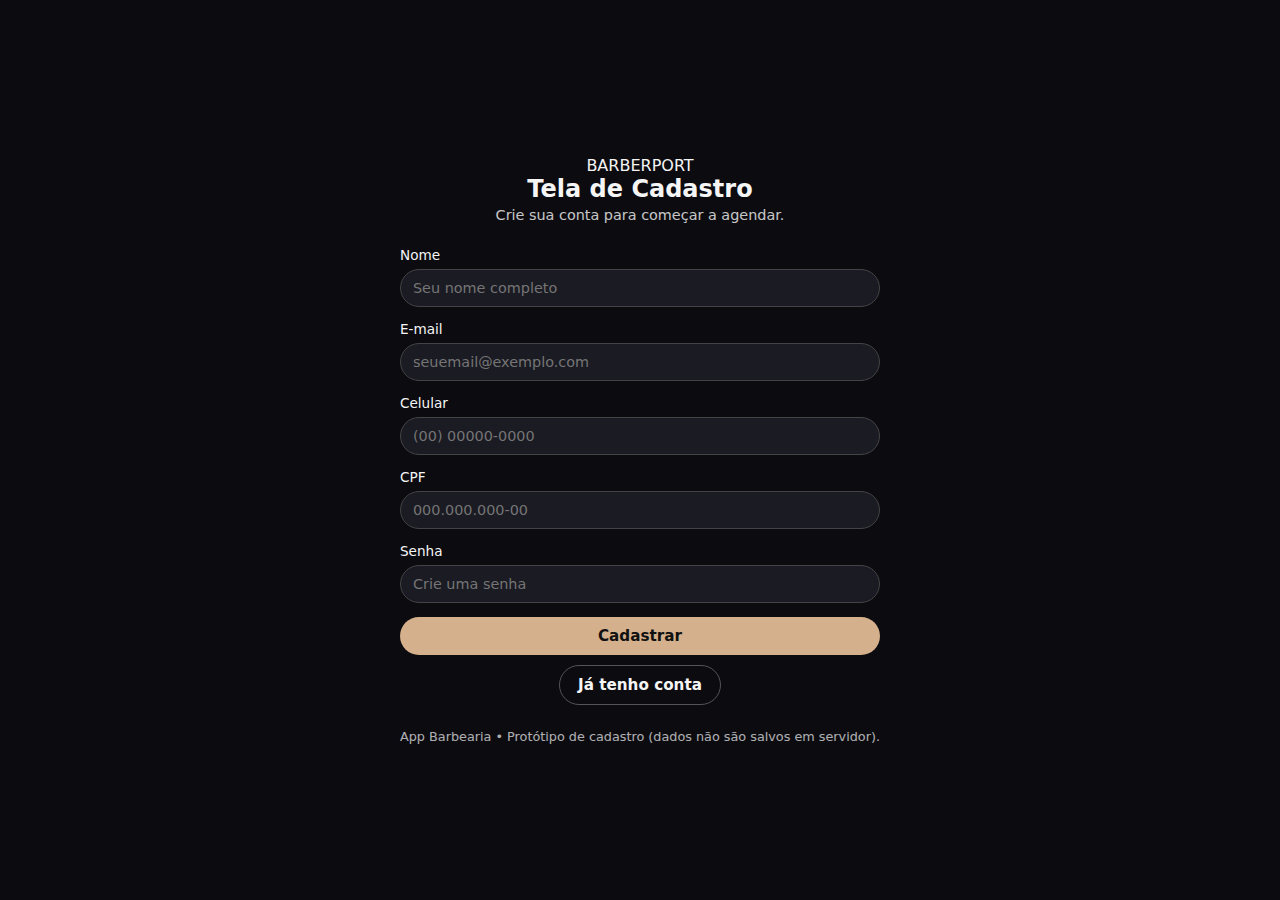
<file: index.html>
<!DOCTYPE html>
<html lang="pt-BR">
<head>
  <meta charset="UTF-8" />
  <meta name="viewport" content="width=device-width, initial-scale=1.0" />
  <title>Cadastro • App Barbearia</title>
  <link rel="stylesheet" href="style.css" />
</head>
<body data-page="cadastro">
  <main class="app-frame">
    <header class="app-header">
      <p class="app-logo">BARBERPORT</p>
      <h1 class="app-title">Tela de Cadastro</h1>
      <p class="app-subtitle">Crie sua conta para começar a agendar.</p>
    </header>

    <form id="form-cadastro">
      <div class="form-group">
        <label for="nome">Nome</label>
        <input id="nome" name="nome" type="text" placeholder="Seu nome completo" required />
      </div>

      <div class="form-group">
        <label for="email">E-mail</label>
        <input id="email" name="email" type="email" placeholder="seuemail@exemplo.com" required />
      </div>

      <div class="form-group">
        <label for="celular">Celular</label>
        <input id="celular" name="celular" type="tel" placeholder="(00) 00000-0000" required />
      </div>

      <div class="form-group">
        <label for="cpf">CPF</label>
        <input id="cpf" name="cpf" type="text" placeholder="000.000.000-00" required />
      </div>

      <div class="form-group">
        <label for="senha">Senha</label>
        <input id="senha" name="senha" type="password" placeholder="Crie uma senha" required />
      </div>

      <button type="submit" class="btn btn-full">Cadastrar</button>
    </form>

    <div style="margin-top: 10px; text-align:center;">
      <a href="login.html" class="btn btn-secondary">Já tenho conta</a>
    </div>

    <footer class="app-footer">
      App Barbearia • Protótipo de cadastro (dados não são salvos em servidor).
    </footer>

    <div class="bottom-nav-dots">
      <div class="nav-dot active"></div>
      <div class="nav-dot"></div>
      <div class="nav-dot"></div>
    </div>

    <script src="script.js"></script>
  </main>
</body>
</html>
</file>
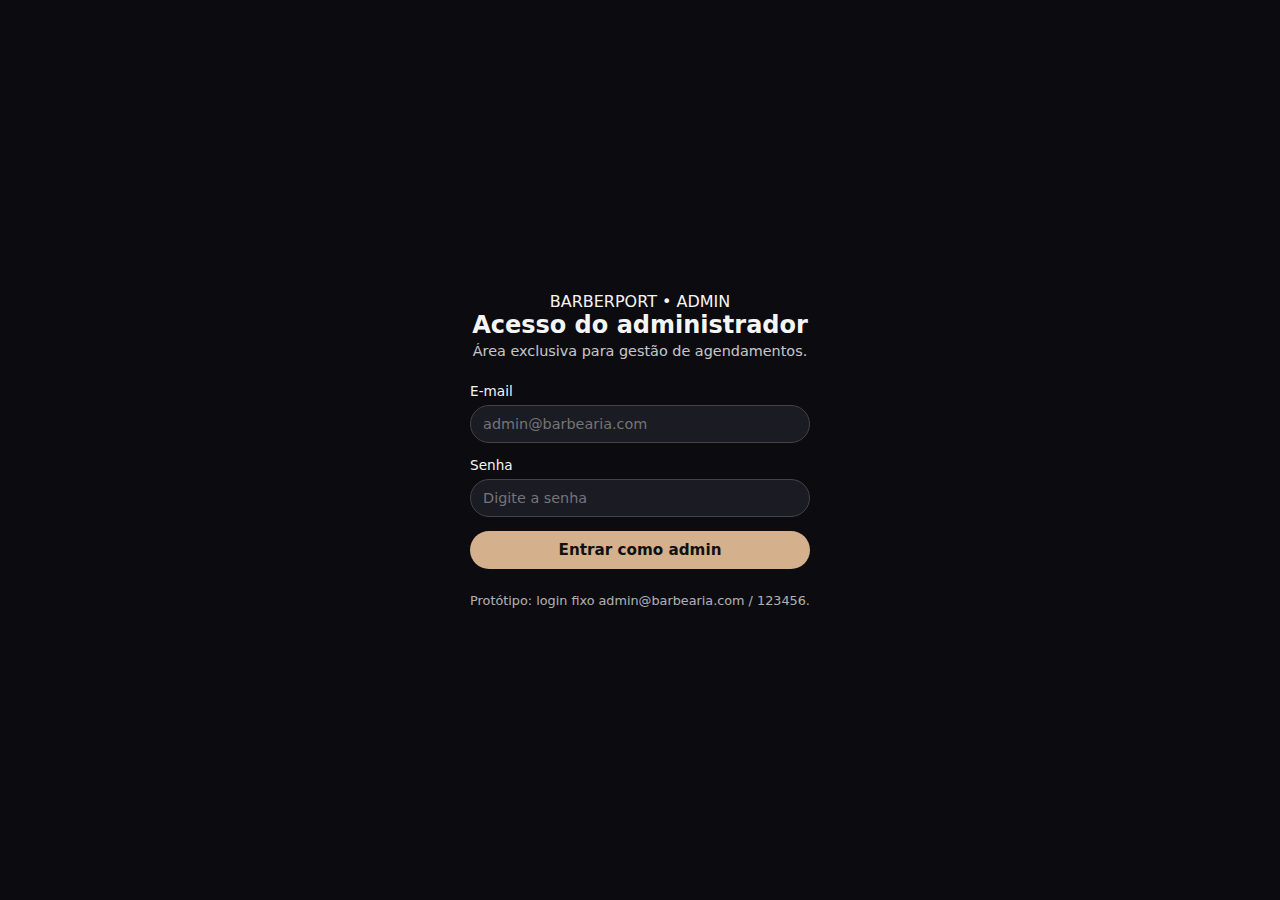
<file: admin-login.html>
<!DOCTYPE html>
<html lang="pt-BR">
<head>
  <meta charset="UTF-8" />
  <meta name="viewport" content="width=device-width, initial-scale=1.0" />
  <title>Admin • Login</title>
  <link rel="stylesheet" href="style.css" />
</head>
<body data-page="admin-login">
  <main class="app-frame">
    <header class="app-header">
      <p class="app-logo">BARBERPORT • ADMIN</p>
      <h1 class="app-title">Acesso do administrador</h1>
      <p class="app-subtitle">Área exclusiva para gestão de agendamentos.</p>
    </header>

    <form id="form-admin-login">
      <div class="form-group">
        <label for="admin-email">E-mail</label>
        <input id="admin-email" name="admin-email" type="email" placeholder="admin@barbearia.com" required />
      </div>

      <div class="form-group">
        <label for="admin-senha">Senha</label>
        <input id="admin-senha" name="admin-senha" type="password" placeholder="Digite a senha" required />
      </div>

      <button type="submit" class="btn btn-full">Entrar como admin</button>
    </form>

    <footer class="app-footer">
      Protótipo: login fixo admin@barbearia.com / 123456.
    </footer>

    <div class="bottom-nav-dots">
      <div class="nav-dot active"></div>
      <div class="nav-dot"></div>
      <div class="nav-dot"></div>
    </div>

    <script src="script.js"></script>
  </main>
</body>
</html>
</file>
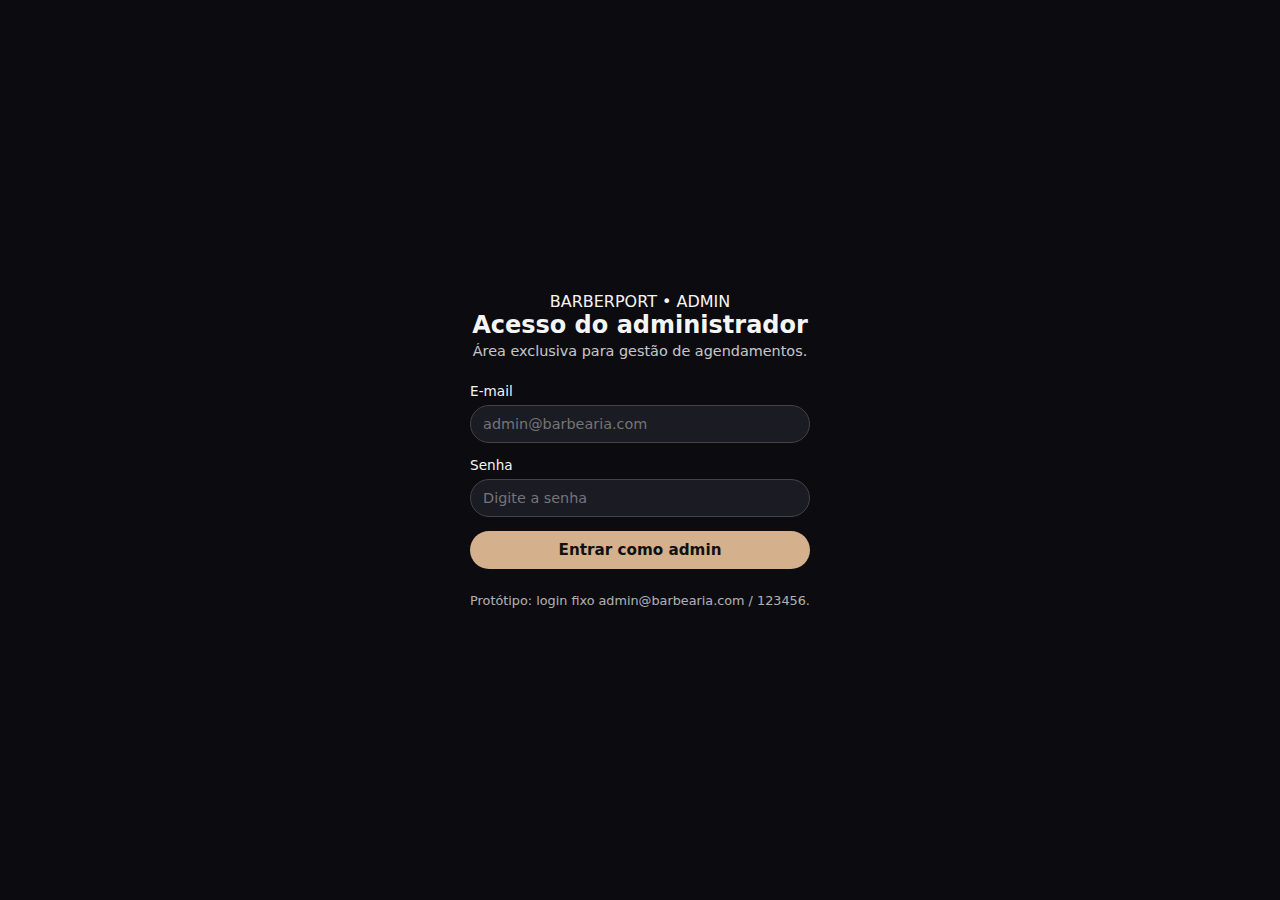
<file: admin.html>
<!DOCTYPE html>
<html lang="pt-BR">
<head>
  <meta charset="UTF-8" />
  <meta name="viewport" content="width=device-width, initial-scale=1.0" />
  <title>Painel admin • App Barbearia</title>
  <link rel="stylesheet" href="style.css" />
</head>
<body data-page="admin">
  <main class="app-frame">
    <header class="app-header">
      <p class="app-logo">BARBERPORT • ADMIN</p>
      <h1 class="app-title">Painel do administrador</h1>
      <p class="app-subtitle">Gestão de agendamentos, financeiro e barbeiros.</p>
    </header>

    <!-- Botão sair admin -->
    <div style="text-align:right; margin-bottom:10px;">
      <button type="button" class="btn-ghost" id="btn-admin-logout">Sair</button>
    </div>

    <div class="tabs">
      <button class="tab-btn active" data-tab="tab-agendamentos">Agendamentos</button>
      <button class="tab-btn" data-tab="tab-financeiro">Financeiro</button>
      <button class="tab-btn" data-tab="tab-bloqueios">Bloqueios</button>
      <button class="tab-btn" data-tab="tab-barbeiros">Barbeiros</button>
    </div>

    <!-- ABA AGENDAMENTOS -->
    <section id="tab-agendamentos" class="tab-panel active">
      <h2 class="app-section-title">Agendamentos</h2>
      <div class="form-group">
        <label for="filtro-data">Filtrar por data</label>
        <input type="date" id="filtro-data" />
      </div>
      <div id="admin-lista-agendamentos"></div>
    </section>

    <!-- ABA FINANCEIRO -->
    <section id="tab-financeiro" class="tab-panel">
      <h2 class="app-section-title">Financeiro</h2>
      <p class="tag">Resumo simples de agendamentos pagos e pendentes.</p>
      <div id="admin-financeiro-resumo" class="tag"></div>
      <div id="admin-financeiro-lista"></div>

      <h3 class="app-section-title" style="margin-top:14px;">Fechamento de caixa</h3>

      <div class="form-group">
        <label for="fc-tipo">Tipo de filtro</label>
        <select id="fc-tipo">
          <option value="geral">Geral</option>
          <option value="dia">Por dia</option>
          <option value="mes">Por mês</option>
          <option value="ano">Por ano</option>
          <option value="barbeiro">Por barbeiro</option>
        </select>
      </div>

      <div class="form-group">
        <label for="fc-data">Data (para filtro por dia)</label>
        <input type="date" id="fc-data" />
      </div>

      <div class="form-group">
        <label for="fc-mes">Mês (para filtro por mês)</label>
        <input type="month" id="fc-mes" />
      </div>

      <div class="form-group">
        <label for="fc-ano">Ano (para filtro por ano)</label>
        <input type="number" id="fc-ano" placeholder="Ex.: 2025" />
      </div>

      <div class="form-group">
        <label for="fc-barbeiro">Barbeiro (para filtro por barbeiro)</label>
        <select id="fc-barbeiro">
          <option value="">Selecione um barbeiro</option>
        </select>
      </div>

      <button type="button" class="btn btn-full" id="btn-fc-calcular">
        Calcular fechamento
      </button>

      <div id="fc-resultado" style="margin-top:12px;"></div>
    </section>

    <!-- ABA BLOQUEIOS -->
    <section id="tab-bloqueios" class="tab-panel">
      <h2 class="app-section-title">Bloqueios de agenda</h2>
      <p class="tag">Use para bloquear dias ou horários, visível também para o usuário.</p>
      <form id="form-bloqueio">
        <div class="form-group">
          <label for="bloq-data">Data</label>
          <input type="date" id="bloq-data" required />
        </div>
        <div class="form-group">
          <label for="bloq-hora">Horário (opcional)</label>
          <input type="time" id="bloq-hora" />
        </div>
        <div class="form-group">
          <label for="bloq-motivo">Motivo do bloqueio (visível apenas para o administrador)</label>
          <input id="bloq-motivo" type="text" placeholder="Ex.: Manutenção, folga, evento..." />
        </div>
        <button type="submit" class="btn btn-full">Adicionar bloqueio</button>
      </form>
      <div id="lista-bloqueios" style="margin-top:10px;"></div>
    </section>

    <!-- ABA BARBEIROS -->
    <section id="tab-barbeiros" class="tab-panel">
      <h2 class="app-section-title">Barbeiros</h2>
      <form id="form-barbeiro">
        <div class="form-group">
          <label for="barbeiro-nome">Nome do barbeiro</label>
          <input id="barbeiro-nome" type="text" placeholder="Ex.: João, Pedro..." required />
        </div>
        <button type="submit" class="btn btn-full">Cadastrar barbeiro</button>
      </form>
      <div id="lista-barbeiros" style="margin-top:10px;"></div>

      <h3 class="app-section-title" style="margin-top:14px;">Agendar manualmente</h3>
      <form id="form-agendamento-manual">
        <div class="form-group">
          <label for="m-nome">Nome do cliente</label>
          <input id="m-nome" type="text" required />
        </div>
        <div class="form-group">
          <label for="m-servico">Serviço</label>
          <input id="m-servico" type="text" placeholder="Ex.: Corte" required />
        </div>
        <div class="form-group">
          <label for="m-preco">Preço (R$)</label>
          <input id="m-preco" type="number" step="0.01" placeholder="Ex.: 25.00" required />
        </div>
        <div class="form-group">
          <label for="m-data">Data</label>
          <input id="m-data" type="date" required />
        </div>
        <div class="form-group">
          <label for="m-hora">Horário</label>
          <input id="m-hora" type="time" required />
        </div>
        <div class="form-group">
          <label for="m-barbeiro">Barbeiro</label>
          <select id="m-barbeiro"></select>
        </div>
        <button type="submit" class="btn btn-full">Criar agendamento</button>
      </form>
    </section>

    <footer class="app-footer">
      Dados salvos apenas neste navegador (protótipo, sem servidor).
    </footer>

    <div class="bottom-nav-dots">
      <div class="nav-dot"></div>
      <div class="nav-dot active"></div>
      <div class="nav-dot"></div>
    </div>

    <script src="script.js"></script>
  </main>
</body>
</html>
</file>
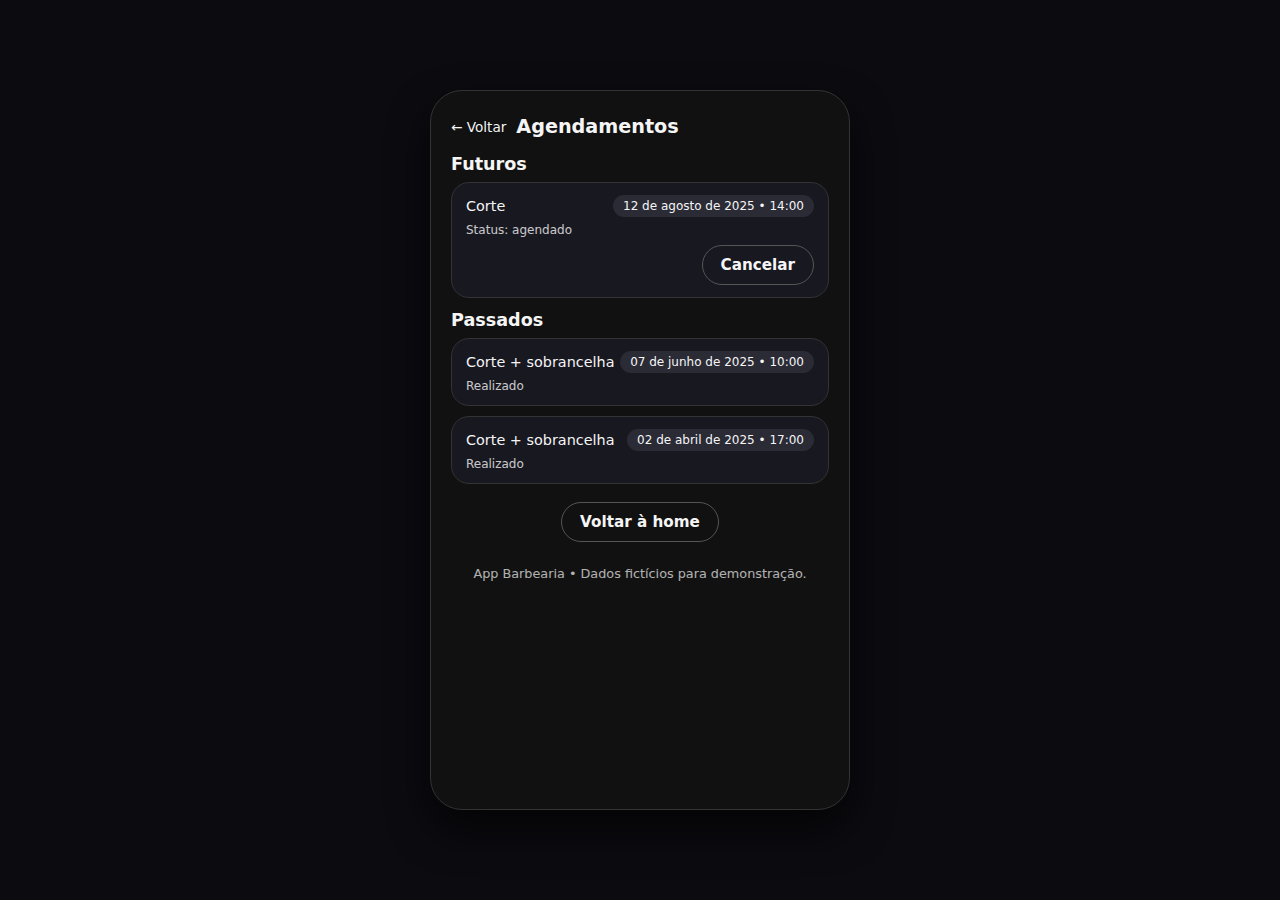
<file: agendamentos.html>
<!DOCTYPE html>
<html lang="pt-BR">
<head>
  <meta charset="UTF-8" />
  <meta name="viewport" content="width=device-width, initial-scale=1.0" />
  <title>Meus agendamentos - App Barbearia</title>
  <link rel="stylesheet" href="style.css" />
</head>
<body>
  <main class="app-container">
    <div class="top-bar">
      <a href="home.html" class="back-link">&#8592; Voltar</a>
      <h1 style="font-size:1.2rem;">Agendamentos</h1>
    </div>

    <section class="app-section">
      <h2 class="section-title">Futuros</h2>
      <article class="card">
        <div class="card-header">
          <span>Corte</span>
          <span class="badge">12 de agosto de 2025 • 14:00</span>
        </div>
        <p class="tag">Status: agendado</p>
        <div style="margin-top:8px; display:flex; justify-content:flex-end;">
          <button class="btn btn-secondary" type="button">Cancelar</button>
        </div>
      </article>
    </section>

    <section class="app-section">
      <h2 class="section-title">Passados</h2>

      <article class="card">
        <div class="card-header">
          <span>Corte + sobrancelha</span>
          <span class="badge">07 de junho de 2025 • 10:00</span>
        </div>
        <p class="tag">Realizado</p>
      </article>

      <article class="card">
        <div class="card-header">
          <span>Corte + sobrancelha</span>
          <span class="badge">02 de abril de 2025 • 17:00</span>
        </div>
        <p class="tag">Realizado</p>
      </article>
    </section>

    <div style="margin-top:18px; text-align:center;">
      <a href="home.html" class="btn btn-secondary">Voltar à home</a>
    </div>

    <footer class="app-footer">
      App Barbearia • Dados fictícios para demonstração.
    </footer>
  </main>
</body>
</html>
</file>
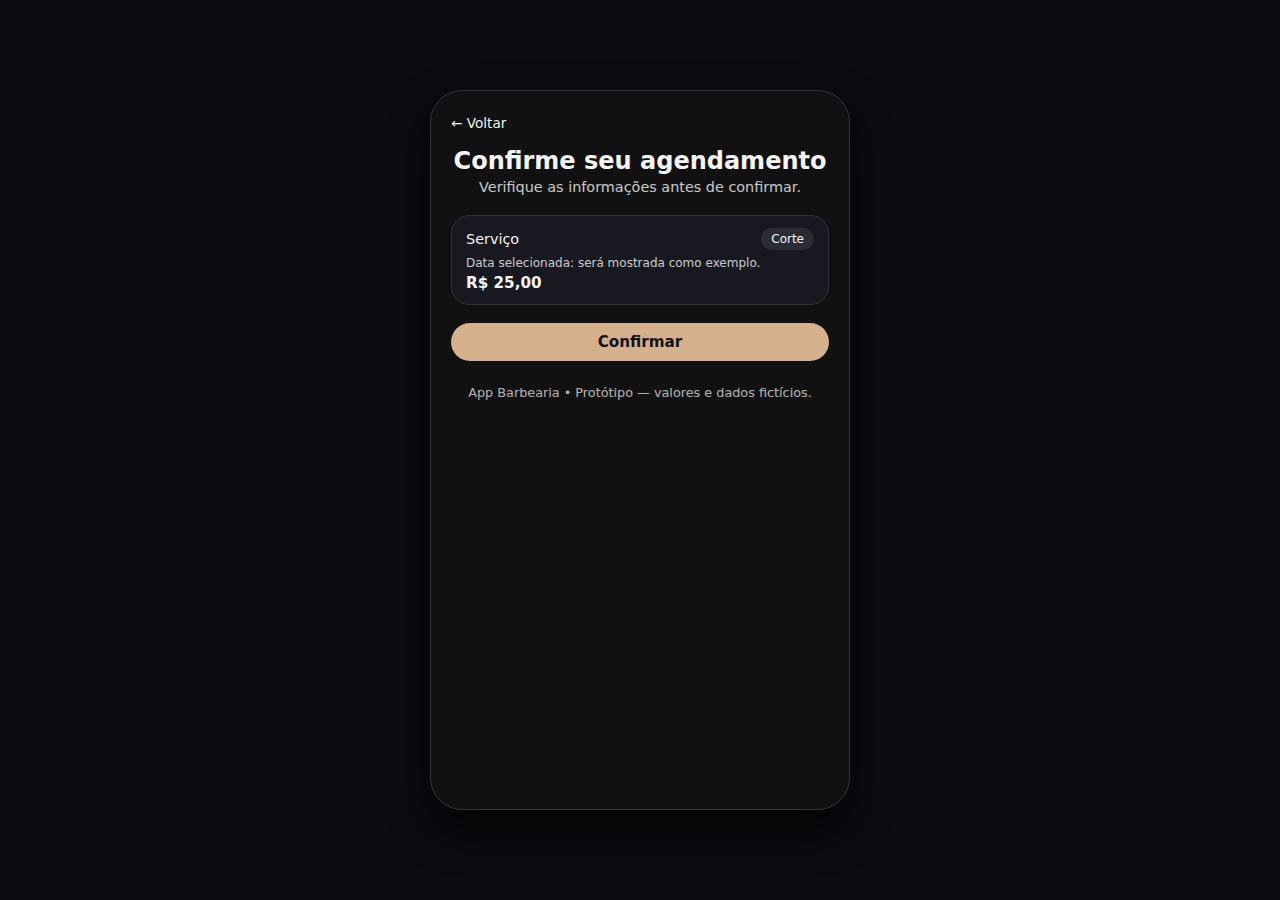
<file: confirmacao.html>
<!DOCTYPE html>
<html lang="pt-BR">
<head>
  <meta charset="UTF-8" />
  <meta name="viewport" content="width=device-width, initial-scale=1.0" />
  <title>Confirmar agendamento - App Barbearia</title>
  <link rel="stylesheet" href="style.css" />
</head>
<body>
  <main class="app-container">
    <div class="top-bar">
      <a href="horario.html" class="back-link">&#8592; Voltar</a>
    </div>

    <header class="app-header" style="margin-bottom:20px;">
      <h1 class="app-title">Confirme seu agendamento</h1>
      <p class="app-subtitle">Verifique as informações antes de confirmar.</p>
    </header>

    <section class="card">
      <div class="card-header">
        <span>Serviço</span>
        <span class="badge">Corte</span>
      </div>
      <p class="tag">Data selecionada: será mostrada como exemplo.</p>
      <p class="price">R$ 25,00</p>
    </section>

    <form action="agendamentos.html" method="get" style="margin-top:18px;">
      <button type="submit" class="btn btn-full">Confirmar</button>
    </form>

    <footer class="app-footer">
      App Barbearia • Protótipo — valores e dados fictícios.
    </footer>
  </main>
</body>
</html>
</file>
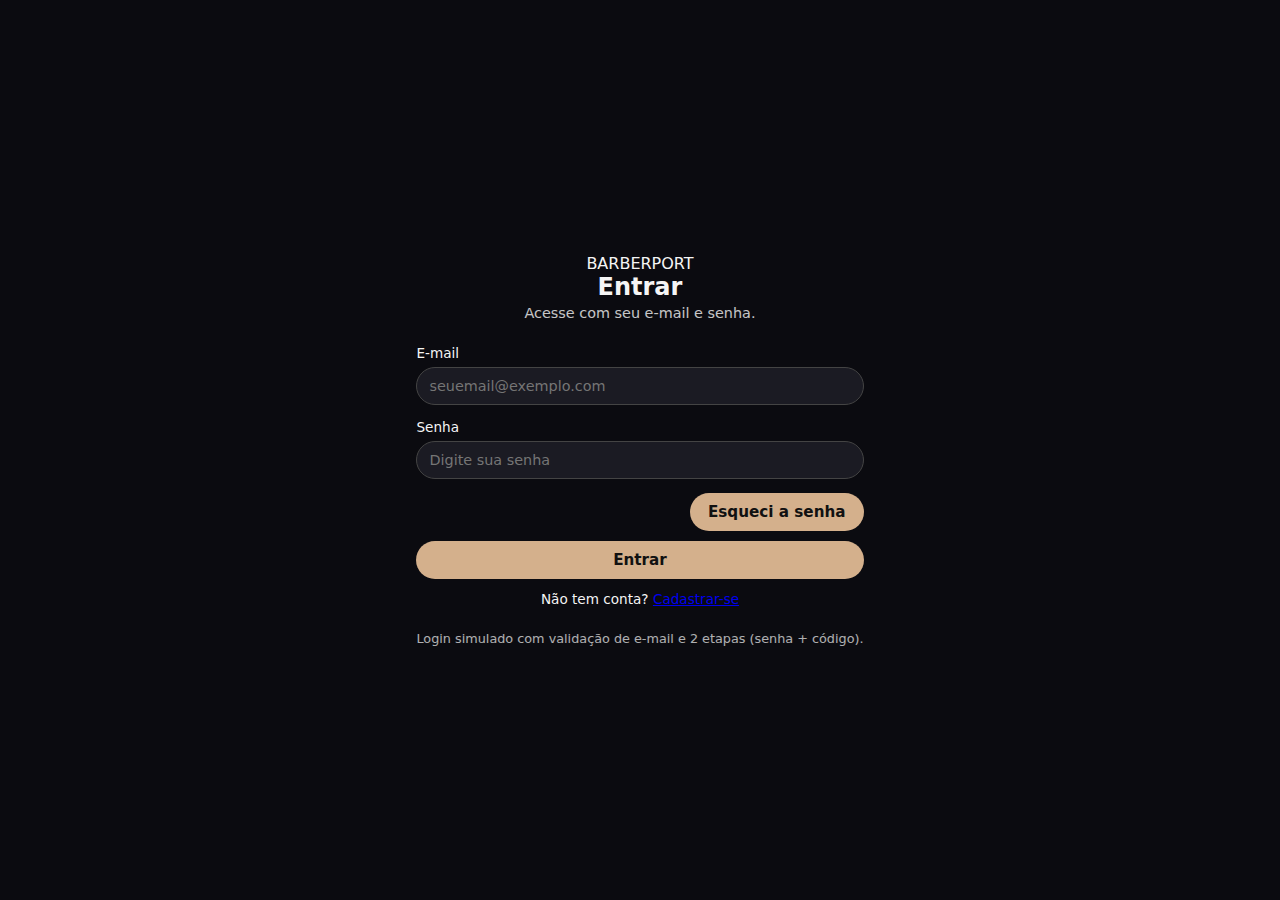
<file: home.html>
<!DOCTYPE html>
<html lang="pt-BR">
<head>
  <meta charset="UTF-8" />
  <meta name="viewport" content="width=device-width, initial-scale=1.0" />
  <title>Home • App Barbearia</title>
  <link rel="stylesheet" href="style.css" />
</head>
<body data-page="home">
  <main class="app-frame">
    <header class="app-header">
      <p class="app-logo">BARBERPORT</p>
      <h1 class="app-title" id="home-nome">Bem-vindo!</h1>
      <p class="app-subtitle">Seg a Sex • 07:00 às 18:00 • Sáb • 07:00 às 13:00</p>
    </header>

    <!-- Botão sair (cliente) -->
    <div style="text-align:right; margin-bottom:10px;">
      <button type="button" class="btn-ghost" id="btn-logout">Sair</button>
    </div>

    <nav class="app-nav">
      <button class="btn-secondary" disabled>Serviços</button>
      <button class="btn-secondary" disabled>Sobre nós</button>
      <a href="agendamentos.html" class="btn btn-secondary">Meus agendamentos</a>
    </nav>

    <section>
      <h2 class="app-section-title">Serviços</h2>

      <article class="card">
        <div class="card-header">
          <span>Corte</span>
          <span class="badge">R$ 25,00</span>
        </div>
        <p class="tag">Corte clássico e moderno.</p>
        <div style="margin-top:8px; display:flex; justify-content:flex-end; gap:8px;">
          <button class="btn-ghost" disabled>Detalhes</button>
          <a href="horario.html?servico=Corte&preco=25" class="btn">Reservar</a>
        </div>
      </article>

      <article class="card">
        <div class="card-header">
          <span>Corte + sobrancelha</span>
          <span class="badge">R$ 35,00</span>
        </div>
        <p class="tag">Pacote para dar aquele up no visual.</p>
        <div style="margin-top:8px; display:flex; justify-content:flex-end; gap:8px;">
          <button class="btn-ghost" disabled>Detalhes</button>
          <a href="horario.html?servico=Corte+%2B+sobrancelha&preco=35" class="btn btn-secondary">Reservar</a>
        </div>
      </article>

      <article class="card">
        <div class="card-header">
          <span>Corte + sobrancelha + barba</span>
          <span class="badge">R$ 45,00</span>
        </div>
        <p class="tag">Experiência completa.</p>
        <div style="margin-top:8px; display:flex; justify-content:flex-end; gap:8px;">
          <button class="btn-ghost" disabled>Detalhes</button>
          <a href="horario.html?servico=Corte+%2B+sobrancelha+%2B+barba&preco=45" class="btn btn-secondary">Reservar</a>
        </div>
      </article>
    </section>

    <footer class="app-footer">
      Escolha um serviço para iniciar o agendamento.
    </footer>

    <div class="bottom-nav-dots">
      <div class="nav-dot"></div>
      <div class="nav-dot active"></div>
      <div class="nav-dot"></div>
    </div>

    <script src="script.js"></script>
  </main>
</body>
</html>
</file>
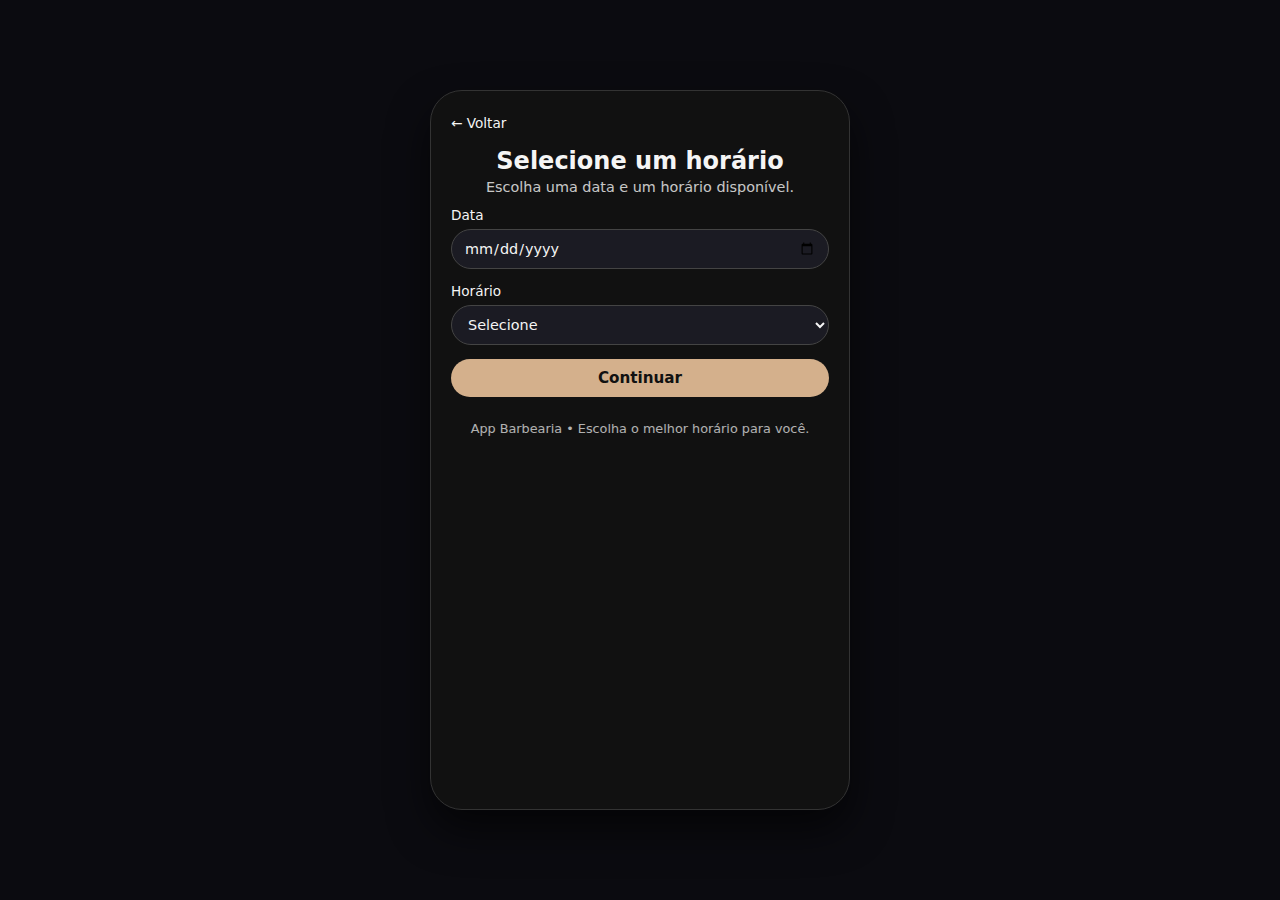
<file: horario.html>
<!DOCTYPE html>
<html lang="pt-BR">
<head>
  <meta charset="UTF-8" />
  <meta name="viewport" content="width=device-width, initial-scale=1.0" />
  <title>Selecionar horário - App Barbearia</title>
  <link rel="stylesheet" href="style.css" />
</head>
<body>
  <main class="app-container">
    <div class="top-bar">
      <a href="home.html" class="back-link">&#8592; Voltar</a>
    </div>

    <header class="app-header" style="margin-bottom:12px;">
      <h1 class="app-title">Selecione um horário</h1>
      <p class="app-subtitle">Escolha uma data e um horário disponível.</p>
    </header>

    <form action="confirmacao.html" method="get">
      <div class="form-group">
        <label for="data">Data</label>
        <input id="data" name="data" type="date" required />
      </div>

      <div class="form-group">
        <label for="hora">Horário</label>
        <select id="hora" name="hora" required>
          <option value="">Selecione</option>
          <option>08:00</option>
          <option>09:30</option>
          <option>11:00</option>
          <option>13:00</option>
          <option>14:30</option>
          <option>16:00</option>
        </select>
      </div>

      <button type="submit" class="btn btn-full">Continuar</button>
    </form>

    <footer class="app-footer">
      App Barbearia • Escolha o melhor horário para você.
    </footer>
  </main>
</body>
</html>
</file>
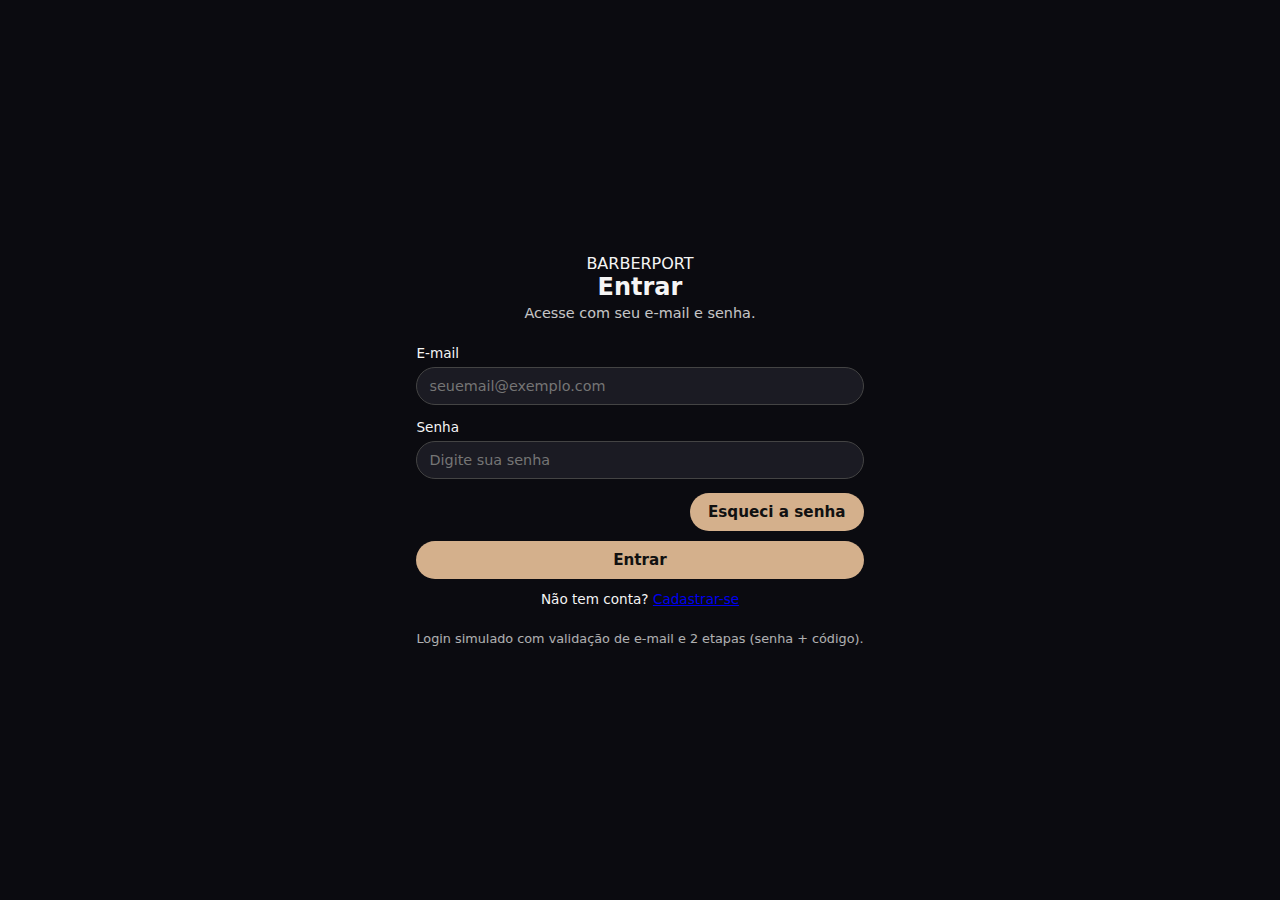
<file: login.html>
<!DOCTYPE html>
<html lang="pt-BR">
<head>
  <meta charset="UTF-8" />
  <meta name="viewport" content="width=device-width, initial-scale=1.0" />
  <title>Login • App Barbearia</title>
  <link rel="stylesheet" href="style.css" />
</head>
<body data-page="login">
  <main class="app-frame">
    <header class="app-header">
      <p class="app-logo">BARBERPORT</p>
      <h1 class="app-title">Entrar</h1>
      <p class="app-subtitle">Acesse com seu e-mail e senha.</p>
    </header>

    <form id="form-login">
      <div class="form-group">
        <label for="email">E-mail</label>
        <input id="email" name="email" type="email" placeholder="seuemail@exemplo.com" required />
      </div>

      <div class="form-group">
        <label for="senha">Senha</label>
        <input id="senha" name="senha" type="password" placeholder="Digite sua senha" required />
      </div>

      <div style="text-align:right; margin-bottom:10px;">
        <button type="button" id="btn-esqueci" class="btn-ghost">Esqueci a senha</button>
      </div>

      <button type="submit" class="btn btn-full">Entrar</button>
    </form>

    <div style="margin-top: 12px; text-align:center; font-size:0.85rem;">
      <span>Não tem conta? </span><a href="index.html" class="btn-ghost">Cadastrar-se</a>
    </div>

    <footer class="app-footer">
      Login simulado com validação de e-mail e 2 etapas (senha + código).
    </footer>

    <div class="bottom-nav-dots">
      <div class="nav-dot"></div>
      <div class="nav-dot active"></div>
      <div class="nav-dot"></div>
    </div>

    <script src="script.js"></script>
  </main>
</body>
</html>
</file>
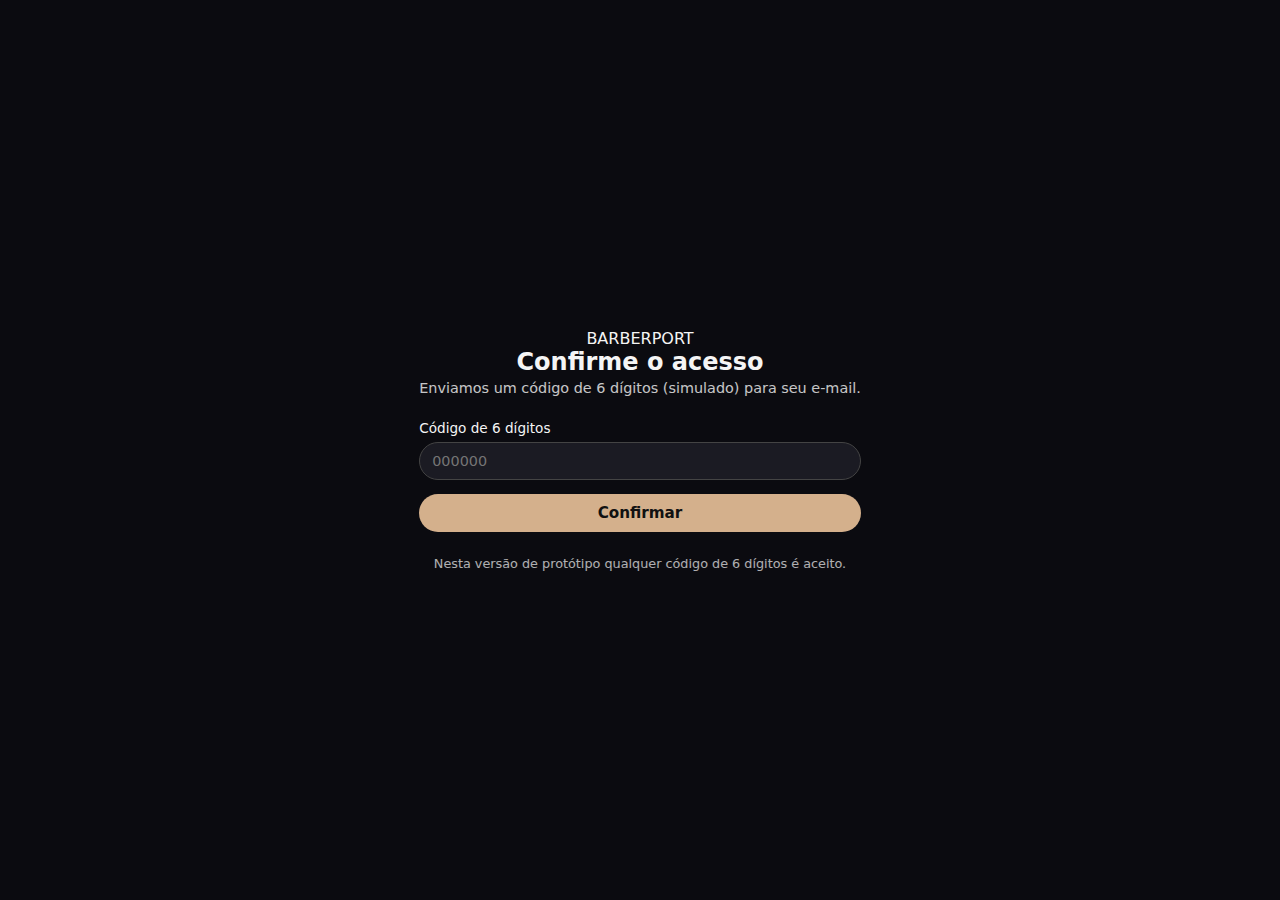
<file: twofactor.html>
<!DOCTYPE html>
<html lang="pt-BR">
<head>
  <meta charset="UTF-8" />
  <meta name="viewport" content="width=device-width, initial-scale=1.0" />
  <title>2º fator • App Barbearia</title>
  <link rel="stylesheet" href="style.css" />
</head>
<body data-page="twofactor">
  <main class="app-frame">
    <header class="app-header">
      <p class="app-logo">BARBERPORT</p>
      <h1 class="app-title">Confirme o acesso</h1>
      <p class="app-subtitle">Enviamos um código de 6 dígitos (simulado) para seu e-mail.</p>
    </header>

    <form id="form-2fa">
      <div class="form-group">
        <label for="codigo">Código de 6 dígitos</label>
        <input id="codigo" name="codigo" type="text" maxlength="6" placeholder="000000" required />
      </div>
      <button class="btn btn-full" type="submit">Confirmar</button>
    </form>

    <footer class="app-footer">
      Nesta versão de protótipo qualquer código de 6 dígitos é aceito.
    </footer>

    <div class="bottom-nav-dots">
      <div class="nav-dot"></div>
      <div class="nav-dot active"></div>
      <div class="nav-dot"></div>
    </div>

    <script src="script.js"></script>
  </main>
</body>
</html>
</file>
<file: style.css>
* {
  box-sizing: border-box;
  margin: 0;
  padding: 0;
  font-family: system-ui, -apple-system, BlinkMacSystemFont, "Segoe UI", sans-serif;
}

body {
  background: #0b0b10;
  color: #f5f5f5;
  display: flex;
  align-items: center;
  justify-content: center;
  min-height: 100vh;
}

.app-container {
  width: 100%;
  max-width: 420px;
  min-height: 720px;
  background: #111;
  border-radius: 32px;
  padding: 24px 20px 32px;
  box-shadow: 0 20px 40px rgba(0,0,0,0.6);
  border: 1px solid #333;
}

.app-header {
  text-align: center;
  margin-bottom: 24px;
}

.app-title {
  font-size: 1.5rem;
  font-weight: 700;
  margin-bottom: 4px;
}

.app-subtitle {
  font-size: 0.9rem;
  opacity: 0.8;
}

.form-group {
  margin-bottom: 14px;
}

label {
  font-size: 0.85rem;
  display: block;
  margin-bottom: 6px;
}

input, select {
  width: 100%;
  padding: 10px 12px;
  border-radius: 999px;
  border: 1px solid #444;
  background: #1b1b23;
  color: #f5f5f5;
  font-size: 0.9rem;
}

button, .btn {
  display: inline-flex;
  align-items: center;
  justify-content: center;
  padding: 10px 18px;
  border-radius: 999px;
  border: none;
  background: #d4b08c;
  color: #111;
  font-weight: 600;
  font-size: 0.95rem;
  text-decoration: none;
  cursor: pointer;
  transition: transform 0.1s ease, box-shadow 0.1s ease, background 0.2s ease;
}

button:hover, .btn:hover {
  transform: translateY(-1px);
  box-shadow: 0 6px 14px rgba(0,0,0,0.5);
  background: #e1bd99;
}

button:active, .btn:active {
  transform: translateY(0);
  box-shadow: none;
}

.btn-secondary {
  background: transparent;
  border: 1px solid #555;
  color: #f5f5f5;
}

.btn-full {
  width: 100%;
}

.app-footer {
  margin-top: 24px;
  font-size: 0.8rem;
  text-align: center;
  opacity: 0.7;
}

/* home / cards */
.section-title {
  font-size: 1.1rem;
  margin: 12px 0 8px;
  font-weight: 600;
}

.card {
  background: #181820;
  border-radius: 18px;
  padding: 12px 14px;
  margin-bottom: 10px;
  border: 1px solid #333;
}

.card-header {
  display: flex;
  justify-content: space-between;
  align-items: center;
  margin-bottom: 6px;
  font-size: 0.9rem;
}

.badge {
  display: inline-flex;
  align-items: center;
  justify-content: center;
  padding: 4px 10px;
  border-radius: 999px;
  font-size: 0.75rem;
  background: #2b2b35;
  color: #f5f5f5;
}

.price {
  font-weight: 700;
  font-size: 0.95rem;
  margin-top: 4px;
}

.app-nav {
  display: flex;
  justify-content: space-between;
  gap: 8px;
  margin-top: 16px;
}

.app-nav .btn {
  flex: 1;
  font-size: 0.8rem;
}

/* agendamentos */
.tag {
  font-size: 0.75rem;
  opacity: 0.8;
}

.app-section {
  margin-top: 8px;
}

/* simple top back button */
.top-bar {
  display: flex;
  align-items: center;
  gap: 10px;
  margin-bottom: 16px;
}

.back-link {
  font-size: 0.85rem;
  text-decoration: none;
  color: #f5f5f5;
}
</file>
